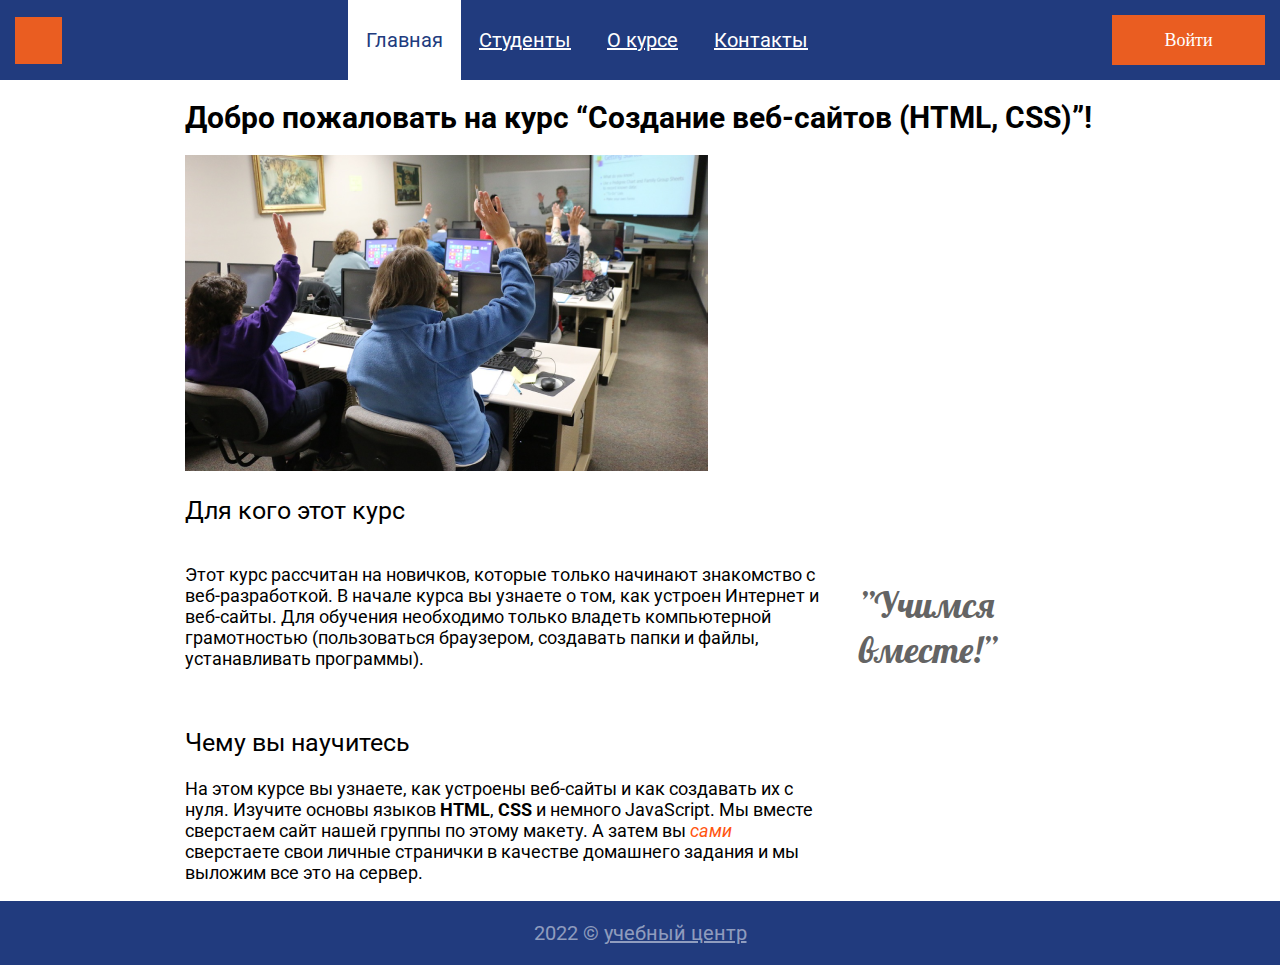
<file: index.html>
<!DOCTYPE html>
<html lang="en">
<head>
    <meta charset="UTF-8">
    <meta http-equiv="X-UA-Compatible" content="IE=edge">
    <meta name="viewport" content="width=device-width, initial-scale=1.0">
    <link rel="preconnect" href="https://fonts.googleapis.com">
    <link rel="preconnect" href="https://fonts.gstatic.com" crossorigin>
    <link href="https://fonts.googleapis.com/css2?family=Roboto:wght@400;500;700&display=swap" rel="stylesheet">
    <link href="https://fonts.googleapis.com/css2?family=Lobster:wght@400;500;700&display=swap" rel="stylesheet">
    <link rel="stylesheet" type="text/css" href="Css/style.css">
    <title>Сайт группы</title>
    <script async src="./Js/popup.js"></script>
</head>

<body class="page">
    <header class="header">
        <img src = "Img/logo.svg" alt = "Логотип сайта студенческой группы">
        <ul class="site-menu">
            <LI><a class="menu-link active-link" href="#">Главная</a></LI>
            <LI><a class="menu-link" href="./Pages/students.html">Студенты</a></LI>
            <LI><a class="menu-link" href="./Pages/about.html">О курсе</a></LI>
            <LI><a class="menu-link" href="./Pages/contacts.html">Контакты</a></LI>
        </ul>
        <a class="login-button">Войти</a>
        <div class="login-popup"> 
        <img class="popup-closed" src="Img/Closed.svg" alt="Иконка закрытия">
        <h2 class="login-heading">Войти на сайт</h2>
        <form class="login-form">
            <input class="login-input" name="login" type="text" placeholder="Логин" required>
            <input class="login-password" name="password" type="text" placeholder="Пароль" required>
            <button class="popup-button" type="submit">Войти</button>
        </form>
        </div>
    </header>
    <main class="main">
    <h1 class="main-heading">Добро пожаловать на курс “Создание веб-сайтов (HTML, CSS)”!</h1>
    <img class="class-photo" src="Img/class.png" width="523" height="316" alt="Картинка заголовка">
    <h2>Для кого этот курс</h2>
    <div class="into-wrapper">
    <p class="intro-text">Этот курс рассчитан на новичков, которые только начинают знакомство
    с веб-разработкой. В начале курса вы узнаете о том, как устроен
    Интернет и веб-сайты.
    Для обучения необходимо только владеть компьютерной грамотностью
    (пользоваться браузером, создавать папки и файлы, устанавливать 
    программы).</p>
    <aside class="intro-aside">
        <blockquote class="blockquote">
           &#8221;Учимся <br /> 
            вместе!&#8221; 
        </blockquote>
    </aside>
    </div>
    <h2>Чему вы научитесь</h2>
    <p class="intro-text">На этом курсе вы узнаете, как устроены веб-сайты и как создавать их с
    нуля. Изучите основы языков <strong>HTML</strong>, <strong>CSS</strong> и немного JavaScript. Мы вместе
    сверстаем сайт нашей группы по этому макету. А затем вы <em>сами</em>
    сверстаете свои личные странички в качестве домашнего задания и мы
    выложим все это на сервер.</p>
    </main>
    <footer class="footer">
    <p class="copyright">
    2022 &copy; <a href="" class="innop-link">учебный центр</a>
    </p>
    </footer>
</body>
</html>
</file>
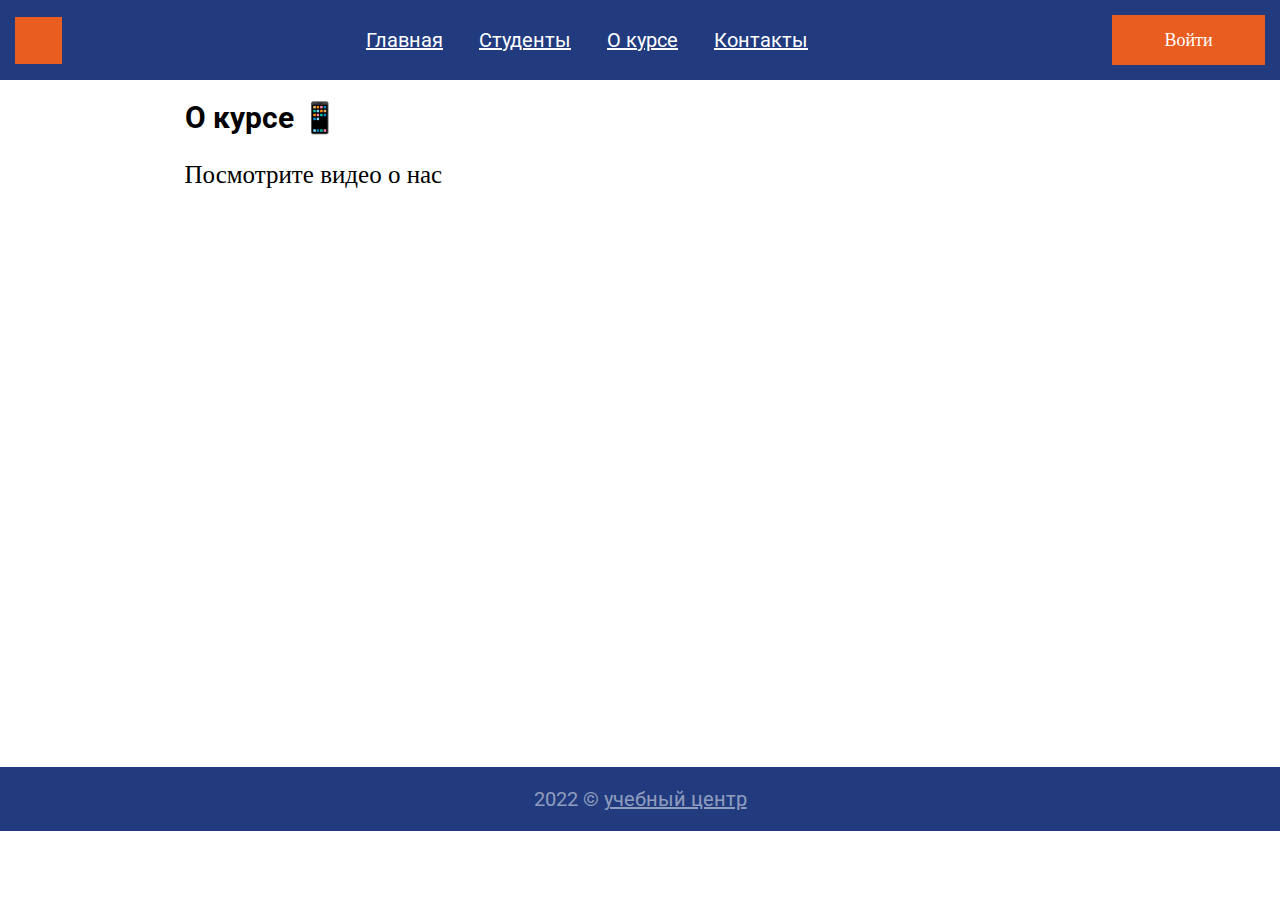
<file: Pages/about.html>
<!DOCTYPE html>
<html lang="en">
<head>
    <meta charset="UTF-8">
    <meta http-equiv="X-UA-Compatible" content="IE=edge">
    <meta name="viewport" content="width=device-width, initial-scale=1.0">
    <link rel="preconnect" href="https://fonts.googleapis.com">
    <link rel="preconnect" href="https://fonts.gstatic.com" crossorigin>
    <link href="https://fonts.googleapis.com/css2?family=Roboto:wght@400;500;700&display=swap" rel="stylesheet">
    <link rel="stylesheet" type="text/css" href="../Css/style.css">
    <title>Сайт группы</title>
</head>

<body class="page">
    <header class="header">
        <img src = "../Img/logo.svg" alt = "Логотип сайта студенческой группы">
        <ul class="site-menu">
            <LI><a class="menu-link" href="../index.html">Главная</a></LI>
            <LI><a class="menu-link" href="../Pages/students.html">Студенты</a></LI>
            <LI><a class="menu-link" href="#">О курсе</a></LI>
            <LI><a class="menu-link" href="../Pages/contacts.html">Контакты</a></LI>
        </ul>
        <a class="login-button">Войти</a>
    </header>
    <main class="main">
        <h1 class="main-heading">О курсе 📱</h1>
        <p class="general-text">Посмотрите видео о нас</p>
        <div class="inframe">
            <iframe class="video" src="https://www.youtube.com/embed/0v7pdd4za6s" 
            title="YouTube video player" allow="accelerometer; autoplay; clipboard-write; encrypted-media; gyroscope;
             picture-in-picture; web-share"  allowfullscreen></iframe>
        </div>
    </main>
    <footer class="footer">
        <p class="copyright">
        2022 &copy; <a href="" class="innop-link">учебный центр</a>
        </p>
        </footer>
    </body>

    </html>
</file>
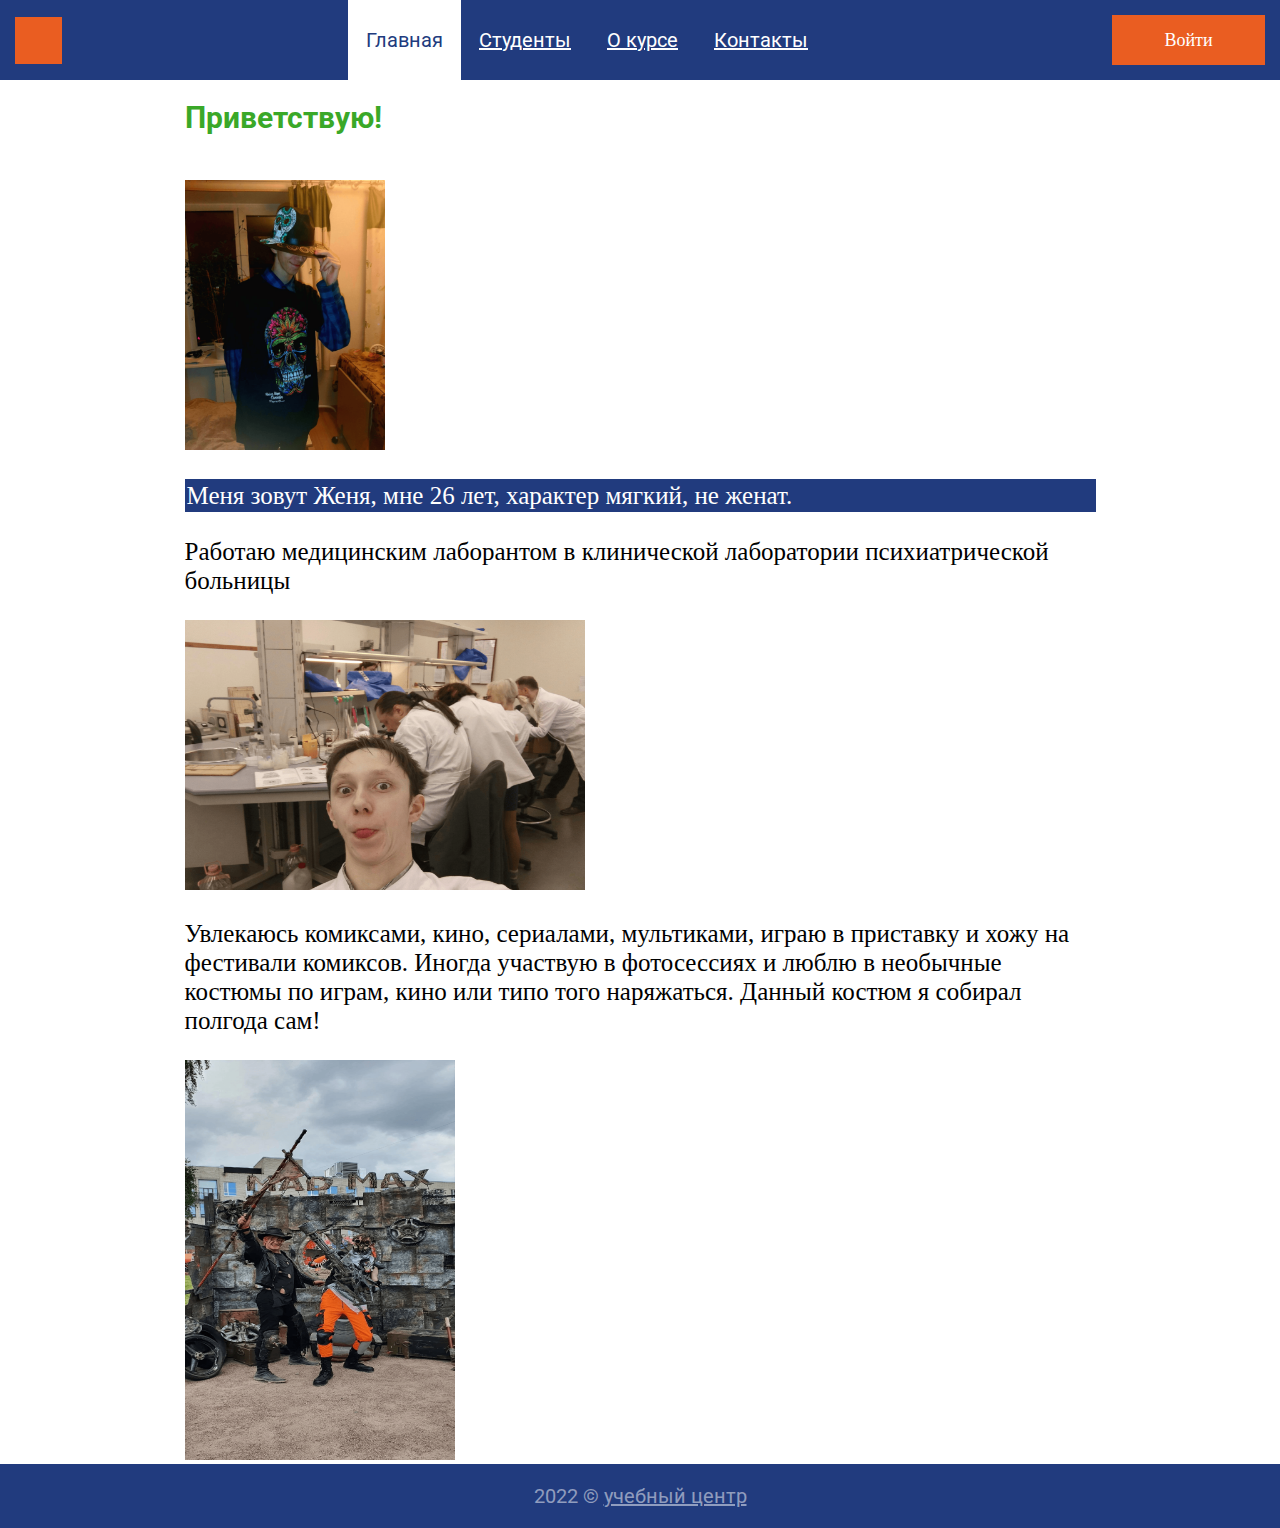
<file: Pages/about_me.html>
<!DOCTYPE html>
<html lang="en">
<head>
    <meta charset="UTF-8">
    <meta http-equiv="X-UA-Compatible" content="IE=edge">
    <meta name="viewport" content="width=device-width, initial-scale=1.0">
    <link rel="preconnect" href="https://fonts.googleapis.com">
    <link rel="preconnect" href="https://fonts.gstatic.com" crossorigin>
    <link href="https://fonts.googleapis.com/css2?family=Roboto:wght@400;500;700&display=swap" rel="stylesheet">
    <link href="https://fonts.googleapis.com/css2?family=Lobster:wght@400;500;700&display=swap" rel="stylesheet">
    <link rel="stylesheet" type="text/css" href="../Css/style.css">
    <title>Обо мне</title>
    <script async src="../Js/popup.js"></script>
</head>

<body class="page">
    <header class="header">
        <img src = "../Img/logo.svg" alt = "Логотип сайта студенческой группы">
        <ul class="site-menu">
            <LI><a class="menu-link active-link" href="../index.html">Главная</a></LI>
            <LI><a class="menu-link" href="../Pages/students.html">Студенты</a></LI>
            <LI><a class="menu-link" href="../Pages/about.html">О курсе</a></LI>
            <LI><a class="menu-link" href="../Pages/contacts.html">Контакты</a></LI>
        </ul>
        <a class="login-button">Войти</a>
        <div class="login-popup"> 
            <img class="popup-closed" src="../Img/Closed.svg" alt="Иконка закрытия">
            <h2 class="login-heading">Войти на сайт</h2>
            <form class="login-form">
                <input class="login-input" name="login" type="text" placeholder="Логин" required>
                <input class="login-password" name="password" type="text" placeholder="Пароль" required>
                <button class="popup-button" type="submit">Войти</button>
            </form>
            </div>
    </header>
    <main class="main">
        <h1 class="me-heading">Приветствую!</h1>
        <img class="me-photo" src="../Img/g0clk3sshvQ.png" alt="Картинка заголовка">
        <p class="me-atext">Меня зовут Женя, мне 26 лет, характер мягкий, не женат.</p>
        <p class="general-text">Работаю медицинским лаборантом в клинической лаборатории психиатрической больницы</p>
        <img class="Me-photo" src="../Img/Cv9bjqeCRDA.png" alt="Я на работе">
        <p class="me-text">Увлекаюсь комиксами, кино, сериалами, мультиками, играю в приставку и хожу на фестивали комиксов.
            Иногда участвую в фотосессиях и люблю в необычные костюмы по играм, кино или типо того наряжаться.
            Данный костюм я собирал полгода сам!
        </p>
        <img class="my-photo" src="..//Img/VxwRyFvENUI.png" alt="Мой костюм">

    </main>
    <footer class="footer">
        <p class="copyright">
        2022 &copy; <a href="" class="innop-link">учебный центр</a>
        </p>
        </footer>
    </body>
    </html>
</file>
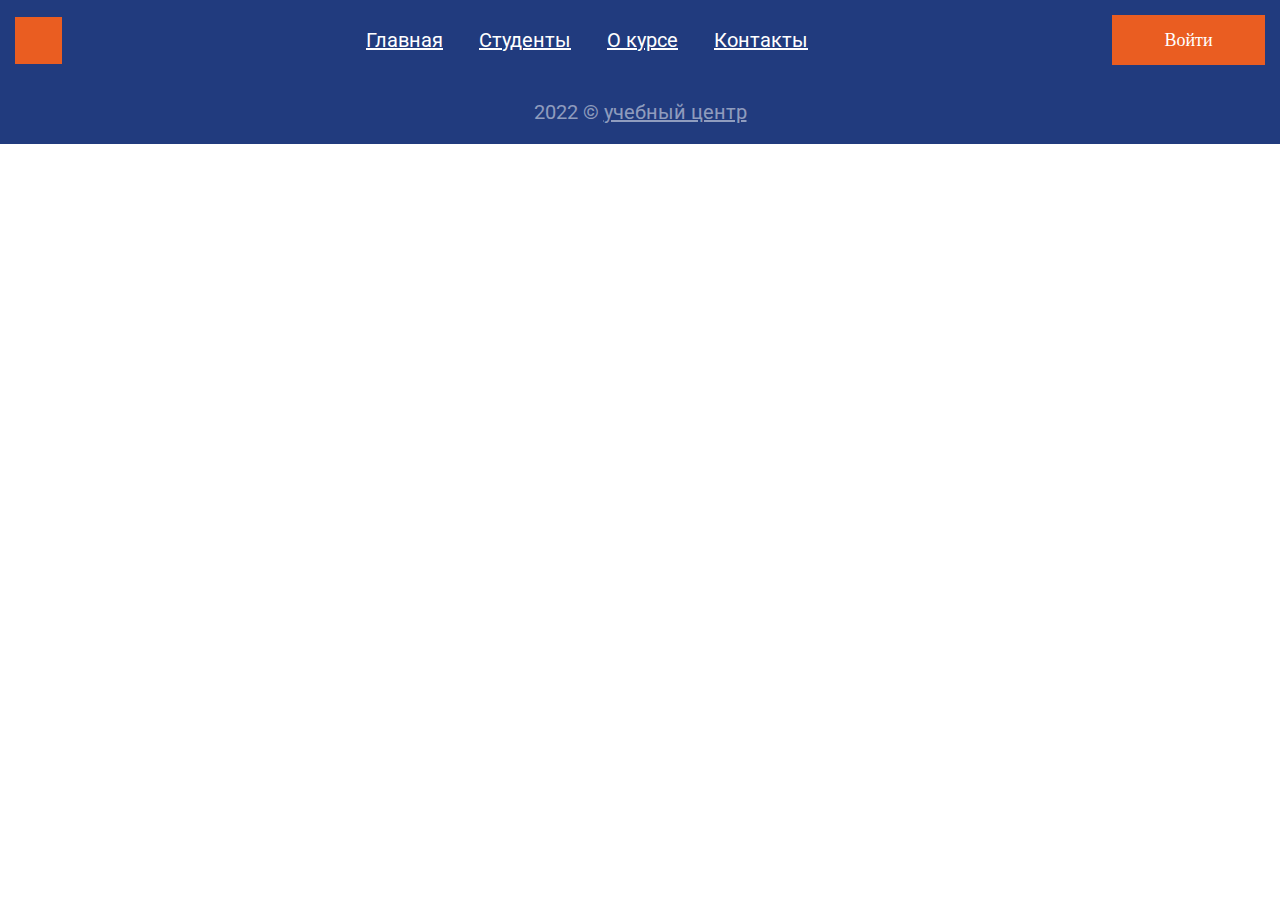
<file: Pages/contacts.html>
<!DOCTYPE html>
<html lang="en">
<head>
    <meta charset="UTF-8">
    <meta http-equiv="X-UA-Compatible" content="IE=edge">
    <meta name="viewport" content="width=device-width, initial-scale=1.0">
    <link rel="preconnect" href="https://fonts.googleapis.com">
    <link rel="preconnect" href="https://fonts.gstatic.com" crossorigin>
    <link href="https://fonts.googleapis.com/css2?family=Roboto:wght@400;500;700&display=swap" rel="stylesheet">
    <link rel="stylesheet" type="text/css" href="../Css/style.css">
    <title>Сайт группы</title>
</head>

<body class="page">
    <header class="header">
        <img src = "../Img/logo.svg" alt = "Логотип сайта студенческой группы">
        <ul class="site-menu">
            <LI><a class="menu-link" href="../index.html">Главная</a></LI>
            <LI><a class="menu-link" href="../Pages/students.html">Студенты</a></LI>
            <LI><a class="menu-link" href="../Pages/about.html">О курсе</a></LI>
            <LI><a class="menu-link" href="#">Контакты</a></LI>
        </ul>
        <a class="login-button">Войти</a>
    </header>
    <main class="main">
    </main>
    <footer class="footer">
        <p class="copyright">
        2022 &copy; <a href="" class="innop-link">учебный центр</a>
        </p>
        </footer>
    </body>

    </html>
</file>
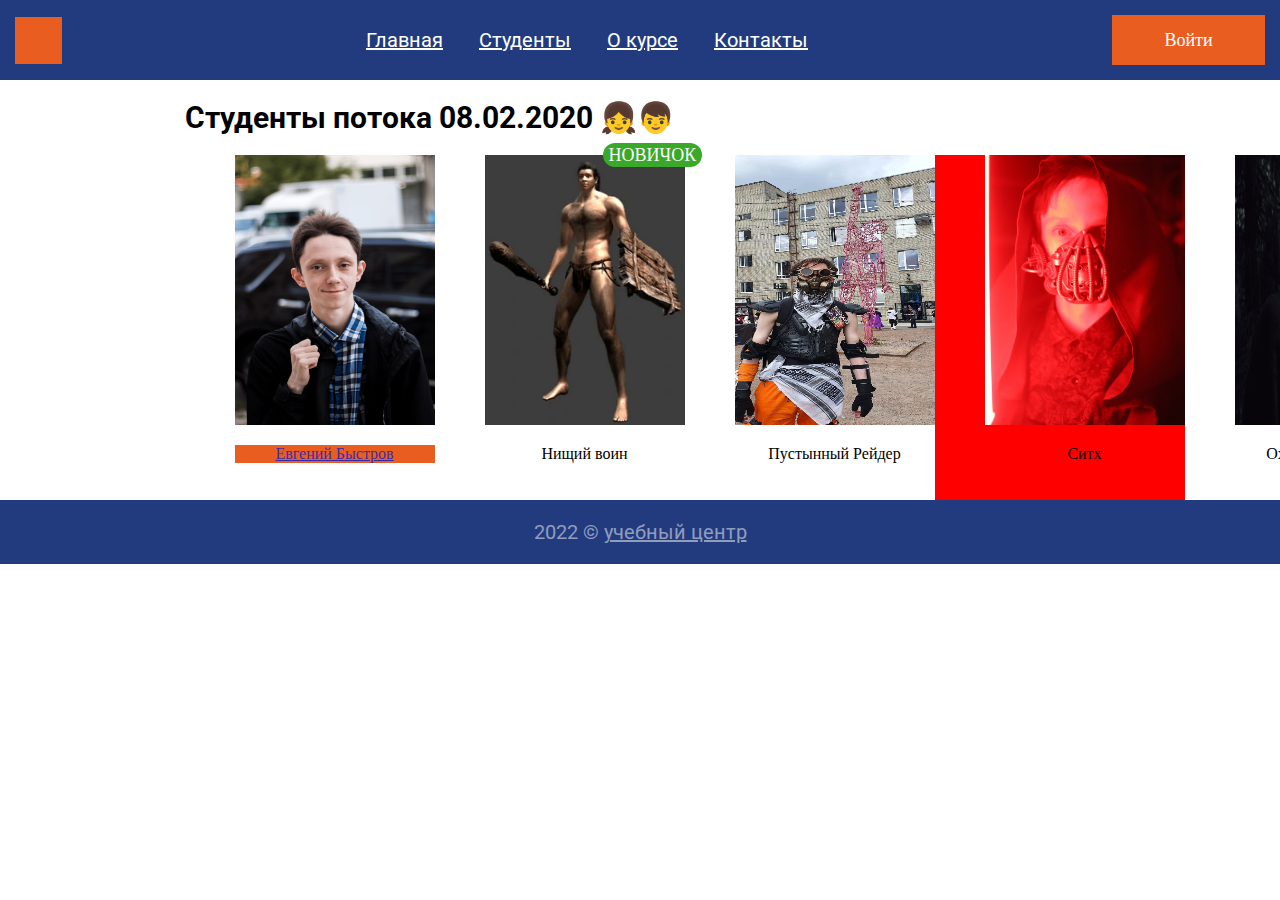
<file: Pages/students.html>
<!DOCTYPE html>
<html lang="en">
<head>
    <meta charset="UTF-8">
    <meta http-equiv="X-UA-Compatible" content="IE=edge">
    <meta name="viewport" content="width=device-width, initial-scale=1.0">
    <link rel="preconnect" href="https://fonts.googleapis.com">
    <link rel="preconnect" href="https://fonts.gstatic.com" crossorigin>
    <link href="https://fonts.googleapis.com/css2?family=Roboto:wght@400;500;700&display=swap" rel="stylesheet">
    <link rel="stylesheet" type="text/css" href="../Css/style.css">
    <title>Сайт группы</title>
</head>

<body class="page">
    <header class="header">
        <img src = "../Img/logo.svg" alt = "Логотип сайта студенческой группы">
        <ul class="site-menu">
            <LI><a class="menu-link" href="../index.html">Главная</a></LI>
            <LI><a class="menu-link" href="#">Студенты</a></LI>
            <LI><a class="menu-link" href="../Pages/about.html">О курсе</a></LI>
            <LI><a class="menu-link" href="../Pages/contacts.html">Контакты</a></LI>
        </ul>
        <a class="login-button">Войти</a>
    </header>
    <main class="main">
        <h1 class="main-heading">Студенты потока 08.02.2020 👧👦</h1>
        <div class="students">
            <section class="student">
                <img class="student-photo" src="..//Img/rVLzWKIKAFM.png" alt="Моё фото">
                <p></p>
                <a class="me-name" href="..//Pages/about_me.html">Евгений Быстров</a>
            </section>
            <section class="student">
                <img class="student-photo" src="..//Img/Low_User.png" alt="Фото студента">
                <p class="student-name">Нищий воин</p>
                <span class="new-student">Новичок</span>
            </section>
            <section class="student">
                <img class="student-photo" src="..//Img/sISfQM2H3pY.png" alt="Фото студента">
                <p class="student-name">Пустынный Рейдер</p>
            </section>
            <section class="student">
                <img class="student-photo" src="..//Img/AVoh0Yejnbk.png" alt="Фото студента">
                <p class="student-name">Ситх</p>
            </section>
            <section class="student">
                <img class="student-photo" src="..//Img/yuqys_wtXsQ.png" alt="Фото студента">
                <p class="student-name">Охотник на русалок</p>
            </section>
        </div>
    </main>
    <footer class="footer">
        <p class="copyright">
        2022 &copy; <a href="" class="innop-link">учебный центр</a>
        </p>
        </footer>
    </body>

    </html>
</file>
<file: Css/style.css>
.html {
    font-family:'Roboto', sans-serif; ;
}

.page {
display: flex;
flex-direction: column;
min-height: 100vh;
margin: 0;
}

.general-text {
    font-weight: 400;
    font-size: 25px;
    line-height: 29px;
    color: #000000;
    }

/* Header */

.header {
    width: 100%;
    display: flex;
    flex-wrap: wrap;
    max-width: 1300px;
    min-height: 80px;
    background-color: #213B7E;
    display: flex;
    box-sizing: border-box;
    margin: 0 auto;
    padding: 0 15px;
    justify-content: space-between;
    align-items: center;
}

.site-menu {
display: flex;
flex-wrap: wrap;
align-self: stretch;
padding: 0;
margin: 0;
list-style: none;
}

.site-menu > li {
display: flex;
}

.menu-link {
font-family: 'Roboto', sans-serif;
display: flex;
flex-wrap: wrap;
align-items: center;
padding: 0 18px;
background-color:#213B7E;
color: #FFFFFF;
font-weight: 400;
font-size: 20px;
text-decoration-line: underline;
}

.menu-link:hover {
background-color: #FFFFFF;
color: #213B7E;
text-decoration: none;

}

.login-button {
display: flex;
justify-content: center;
align-items: center;
font-size: 18px;
font-weight: 400;
color: #FFFFFF;
text-decoration: none;
background-color: #EA5D21;
width: 100%;
max-width: 153px;
min-height: 50px;

}

/* Popup */

.login-popup {
    position: absolute;
    display: none;
    z-index: 2;
    bottom: 0;
    left: 50%;
    transform: translate(-50%, -50%);
    box-sizing: border-box;
    width: 100%;
    max-width: 500px;
    min-height: 418px;
    padding: 26px 28px 50px;
    background: #FFFFFF;
    border: 1px solid #213B7E;
    background-color: #FFFFFF;

}

.login-heading {
font-family: 'Roboto';
font-style: normal;
font-weight: 400;
font-size: 24px;
line-height: 28px;
color: #000000;
text-align: center;
}

.login-form {
    display: flex;
    align-items: center;
    flex-direction: column;
}

.login-form > input {
    width: 100%;
    max-width: 500px;
    margin-bottom: 56px;
    border: 1px solid #808080;

}

.login-input {
    width: 444px;
    background-color: #FFFFFF;
    border: 1px solid #808080;
    font-size: 24px;
    line-height: 28px;
    color: #808080;
    padding: 10px;
}

.login-password {
    width: 444px;
    background-color: #FFFFFF;
    border: 1px solid #808080;
    font-size: 24px;
    line-height: 28px;
    color: #808080;
    padding: 10px;
}

.popup-button {
    display: flex;
    justify-content: center;
    align-items: center;
    width: 152px;
    min-height: 50px;
    text-decoration: none;
    color: #FFFFFF;
    background-color: #EA6113;
    border: none;


}

.active-link {
    color: #213B7E;
    background-color: #FFFFFF;
    text-decoration: none;
}

.show-popup {
    display: block;
}

.popup-closed {
    position: absolute;
    top: -35px;
    right: -25px;
    border: 4px double #EA6113;
    overflow: hidden;
    transition: all 0.6s ease-in-out;
    cursor: pointer;
}

.popup-closed:hover {
    border-radius: 50%;
    transform: rotate(360deg);
}

/* Main */

.main {
width: 100%;
max-width: 911px; 
margin: 0 auto;
}

.main-heading {
font-family: 'Roboto';
font-style: normal;
font-weight: 700;
font-size: 30px;
}

.class-photo {
width: 100%;
max-width: 523px;
height: 316px;
}

h2 {
font-family: 'Roboto';
font-style: normal;
font-weight: 400;
font-size: 25px;
}

.intro-text {
width: 100%;
max-width: 634px;
font-family: 'Roboto';
font-style: normal;
font-weight: 400;
font-size: 18px;
}

em {
color: rgba(287, 85, 16, 1);
}

.into-wrapper {
    display: flex;
    flex-wrap: wrap;
}


.blockquote {
    font-family: 'Lobster';
    font-style: normal;
    font-weight: 400;
    font-size: 36px;
    color: #646464;
}

.em-italic {
    color: #646464;
}

/* Studens */

.students {
    max-width: 1200px;
    display: flex;
    flex-direction: row;
    justify-content: space-around;
    margin-top: 20px;
}

.student {
    padding-left: 50px;
}

.student-photo {
    width: 200px;
    height: 270px;
}

.student-name {
    display: block;
    text-align: center;
}

.new-student {
    font-style: normal;
    font-weight: 400;
    font-size: 18px;
    line-height: 21px;
    background-color: #3AA828;
    color: #FFFFFF;
    padding: 2px 6px 2px;
    text-transform: uppercase;
    border-radius: 20px;
    text-decoration: none;
    position: relative;
    top: -334px;
    left: 118px;
}

.student:nth-child(4n) {
    background-color: red;
}

.student:hover {
    background-color: #3AA828;
}

/* Me */

.me-name {
    display: block;
    text-align: center;
    color: #101fc5d3;
    background-color: #EA5D21;
}

.me-photo {
    margin-top: 100px;
    width: 200px;
    height: 270px;
}

.Me-photo {
    width: 400px;
    height: 270px;
}

.my-photo {
    width: 270px;
    height: 400px;
}

.me-heading {
font-family: 'Roboto';
font-style: normal;
font-weight: 700;
font-size: 30px;
background-color: rgb(red, green, blue rgba(255, 255, 255, 0.5));
color: #3AA828;
position: absolute;
}

.me-text {
font-weight: 400;
font-size: 25px;
line-height: 29px;
color: #000000;
}

.me-atext {
transition: 1s linear;
font-weight: 400;
font-size: 25px;
line-height: 29px;
color: #FFFFFF;
background-color:#213B7E;
padding: 2px;
}

.me-atext:hover {
color: #EA5D21;
background: #000000;
}

/* Footer */

.footer {
flex-wrap: wrap;
display: flex;
box-sizing: border-box;
width: 100%;
max-width: 1300px;
min-height: 60px;
margin: 0 auto;
padding: 0 16px;
justify-content: center;
align-items: center;
background-color: #213B7E;
}

.copyright {
font-family: 'Roboto';
font-style: normal;
font-weight: 400;
font-size: 20px;
color: rgba(255, 255, 255, 0.5);
}

.innop-link {
font-family: 'Roboto';
font-style: normal;
font-weight: 400;
font-size: 20px;
color: rgba(255, 255, 255, 0.5);
}
/* about */

.about-photo{
box-sizing: border-box;
max-width: 820px;
width: 100%;
height: auto;
margin-bottom: 32px;
}

.video {
border: none;
width:820px;
height:549.33px;
}

/* contacts */

.address-info {
font-weight: 400;
font-size: 18px;
color: #000000;
}

.phone-number {
    margin-top: 24px;
    text-decoration: underline;

}

.contacts-photo {
max-width: 1250px;
width: 100%;
height: auto;
}

.map {
    width: 100%;
    max-width: 1300px;
    min-height: 370px;
    margin: 0 auto;
    padding: 0 16px;
    box-sizing: border-box;
}


/* media */

@media (max-width: 1000px) {

.main {
    box-sizing: border-box;
    padding: 0 2vw;
}

.header {
justify-content: center;
padding: 1em 16px;
gap: 1em;
}

.blockquote {
    margin-left: 50px;

}

.blockquote::after {
    margin-right: 50px;
}

.intro-text {
    margin-bottom: 40px;
}

.login-input {
    width: 100%;
    max-width: 300px;
}

.login-password {
    width: 100%;
    max-width: 300px;
}

.popup-closed {
    position: absolute;
    top: -30px;
    right: 0px;
}

.site-menu {
width: 70%;
min-height: 80px;
}

    }
</file>
